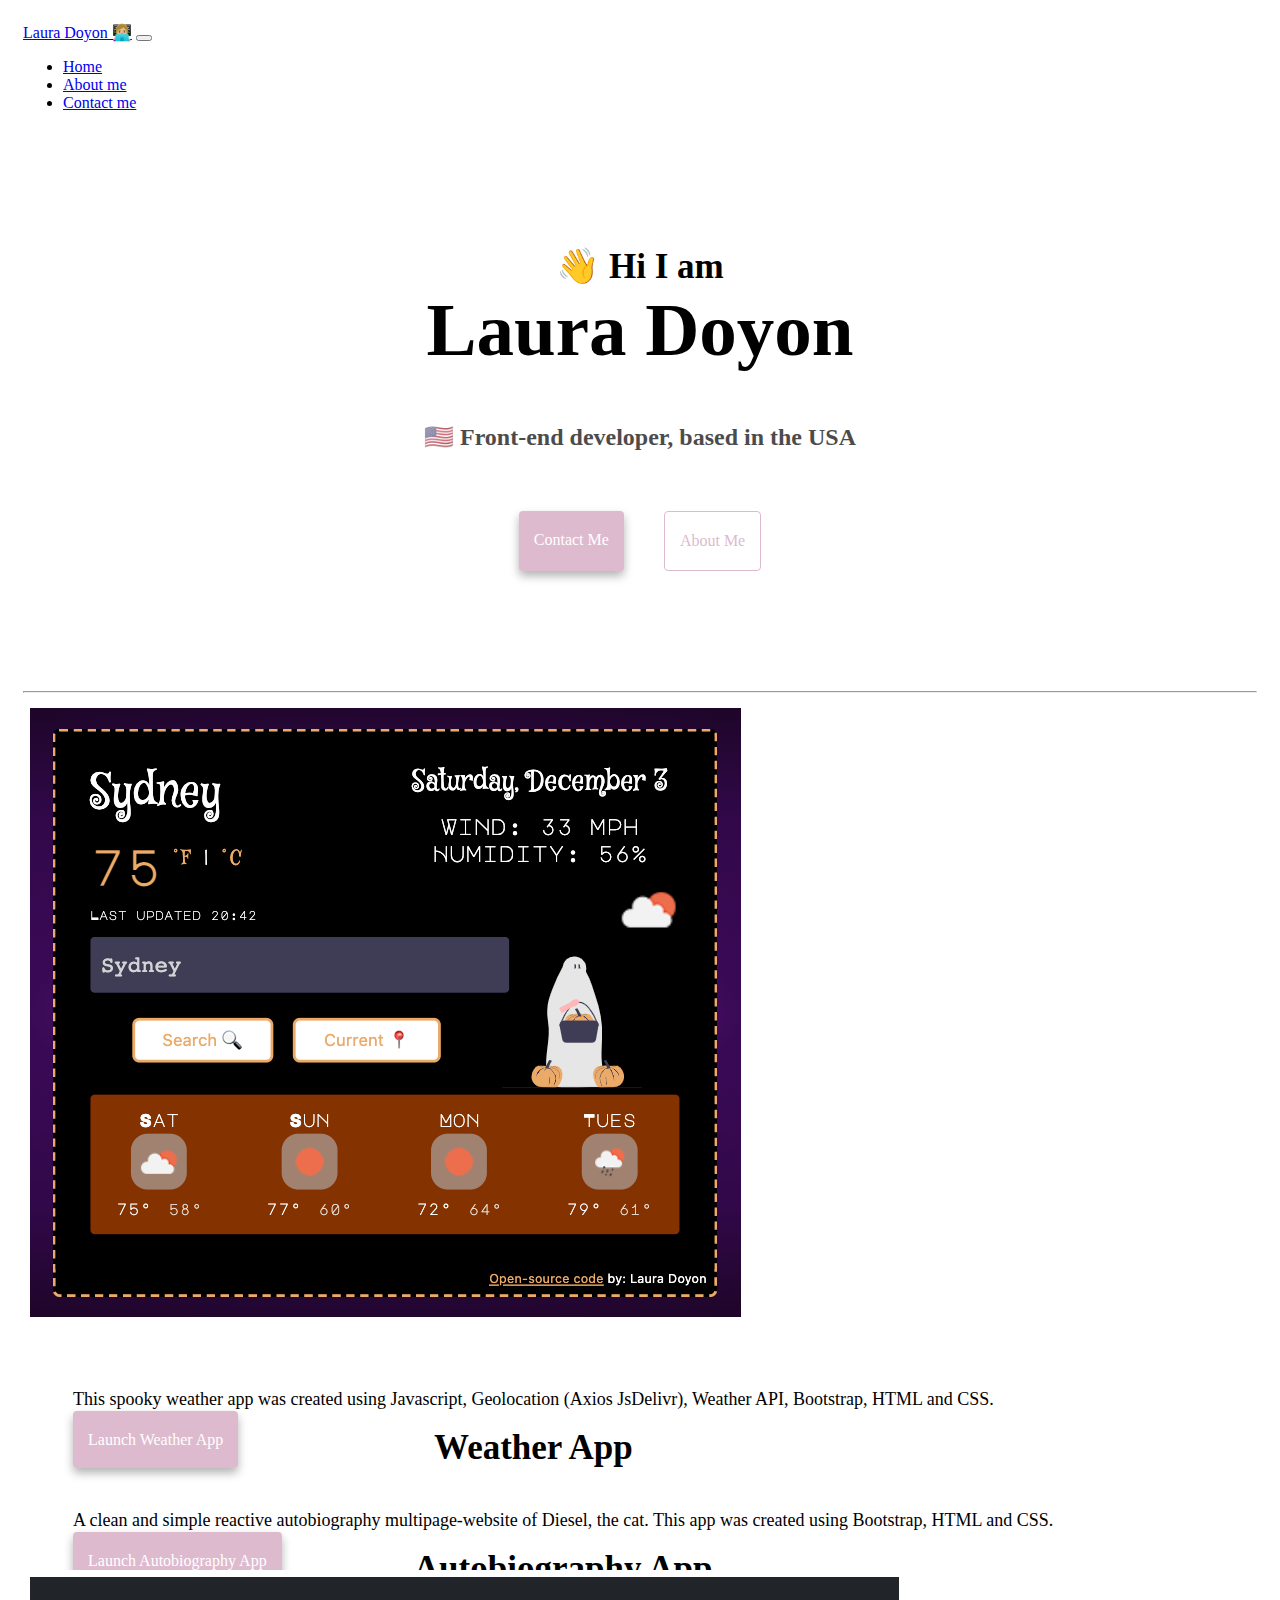
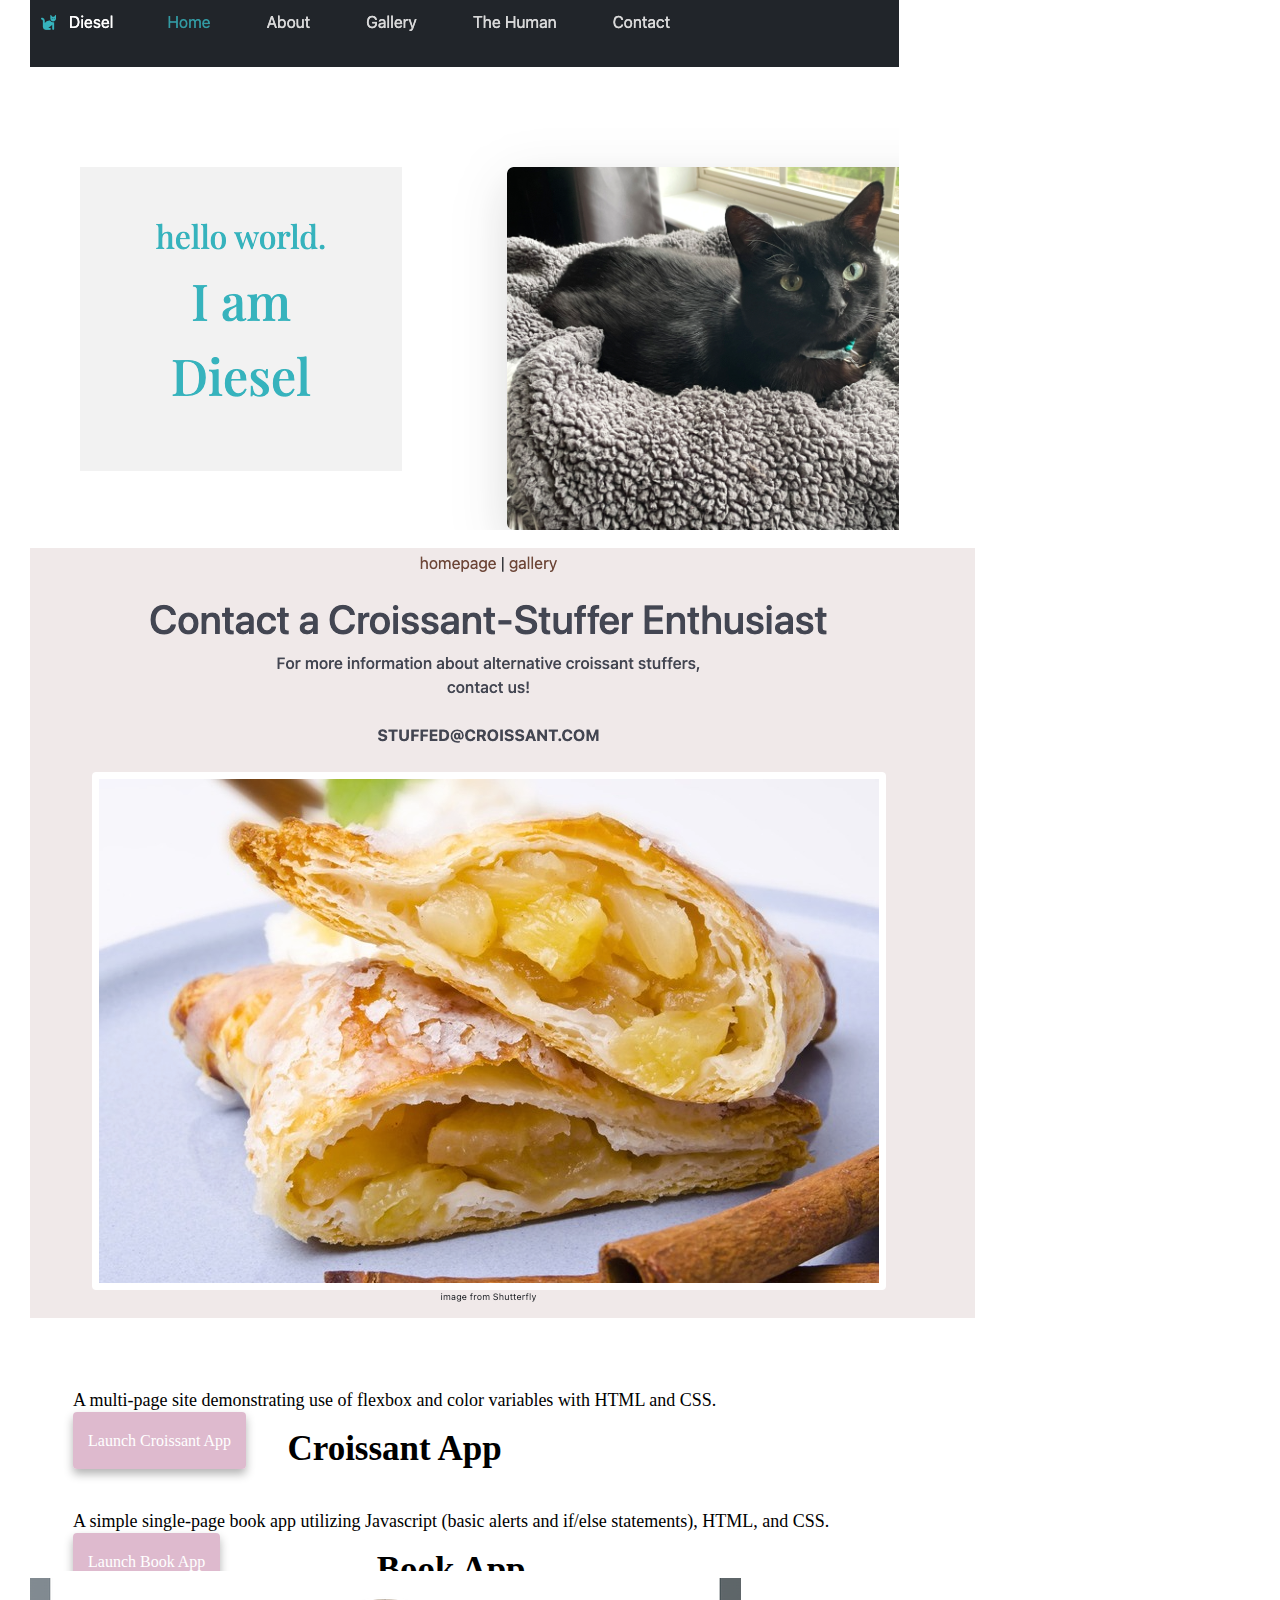
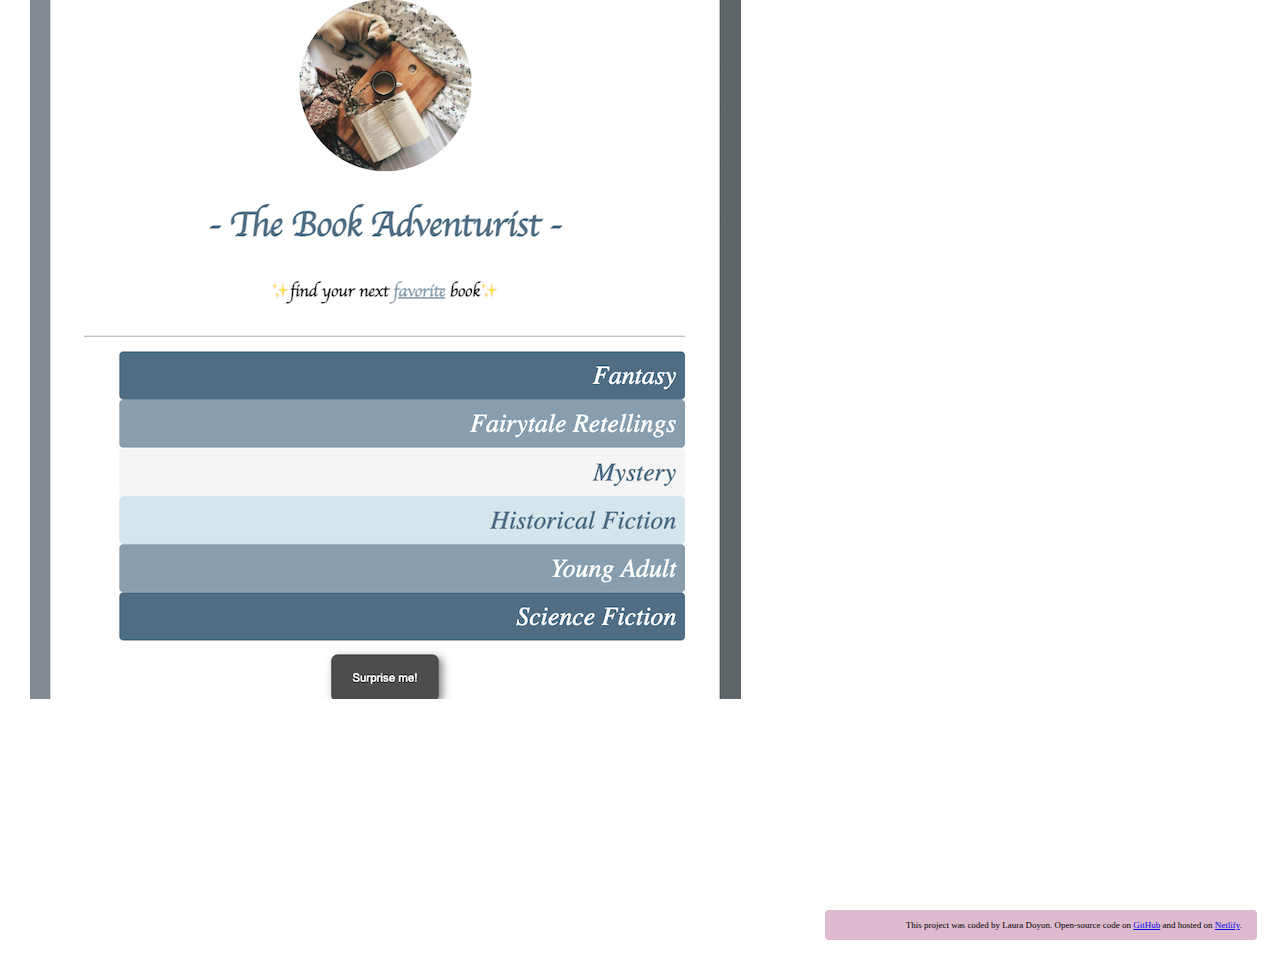
<file: index.html>
<!DOCTYPE html>
<html lang="en">
  <head>
    <meta charset="UTF-8" />
    <meta http-equiv="X-UA-Compatible" content="IE=edge" />
    <meta name="viewport" content="width=device-width, initial-scale=1.0" />
    <link
      href="https://cdn.jsdelivr.net/npm/bootstrap@5.2.2/dist/css/bootstrap.min.css"
      rel="stylesheet"
      integrity="sha384-Zenh87qX5JnK2Jl0vWa8Ck2rdkQ2Bzep5IDxbcnCeuOxjzrPF/et3URy9Bv1WTRi"
      crossorigin="anonymous"
    />
    <script
      src="https://cdn.jsdelivr.net/npm/bootstrap@5.2.2/dist/js/bootstrap.bundle.min.js"
      integrity="sha384-OERcA2EqjJCMA+/3y+gxIOqMEjwtxJY7qPCqsdltbNJuaOe923+mo//f6V8Qbsw3"
      crossorigin="anonymous"
    ></script>
    <meta
      name="description"
      content="Laura Doyon is a US-based front-end developer."
    />
    <link rel="stylesheet" href="style.css" />
    <title>Laura Doyon | Web Developer Portfolio</title>
  </head>
  <body>
    <nav class="navbar navbar-expand-lg fixed-top bg-light">
      <div class="container-fluid">
        <a class="navbar-brand" href="/index.html" title="homepage"
          >Laura Doyon 👩🏼‍💻</a
        >
        <button
          class="navbar-toggler"
          type="button"
          data-bs-toggle="collapse"
          data-bs-target="#navbarText"
          aria-controls="navbarText"
          aria-expanded="false"
          aria-label="Toggle navigation"
        >
          <span class="navbar-toggler-icon"></span>
        </button>
        <div class="collapse navbar-collapse" id="navbarText">
          <ul class="navbar-nav me-auto mb-2 mb-lg-0">
            <li class="nav-item">
              <a class="nav-link active" aria-current="page" href="index.html"
                >Home</a
              >
            </li>
            <li class="nav-item">
              <a class="nav-link" href="/about.html" title="About Laura Doyon"
                >About me</a
              >
            </li>
            <li class="nav-item">
              <a
                class="nav-link"
                href="/about.html#contact"
                title="Contact Laura"
                >Contact me</a
              >
            </li>
          </ul>
        </div>
      </div>
    </nav>
    <br />
    <div class="hero">
      <h2>👋 Hi I am</h2>
      <h1>Laura Doyon</h1>
      <h3>🇺🇸 Front-end developer, based in the USA</h3>
      <div class="navigation-links text-center">
        <a href="/about.html/contact" class="contact-link">Contact me</a>
        <a href="/about.html" class="about-link">About me</a>
      </div>
    </div>
    <hr class="d-block d-md-none" />
    <div class="container">
      <div class="row my-1">
        <div class="col-12 col-md-6">
          <img
            src="/images/weatherapp.png"
            class="img-fluid shadow d-none d-sm-block"
            alt="image of halloween weather app with ghost"
          />
        </div>

        <div class="col-12 col-md-6 homepage-appinfo">
          <h2 class="mb-3">Weather App</h2>
          <p class="mb-5">
            This spooky weather app was created using Javascript, Geolocation
            (Axios JsDelivr), Weather API, Bootstrap, HTML and CSS.
          </p>
          <a
            href="https://www.fantastic-kelpie-f73146.netlify.app"
            class="btn-link mt-2"
            target="_blank"
            title="view weather app"
            >Launch Weather App</a
          >
        </div>
      </div>
      <div class="row my-2">
        <div class="col-12 col-md-6 homepage-appinfo">
          <h2 class="mb-3">Autobiography App</h2>
          <p class="mb-5">
            A clean and simple reactive autobiography multipage-website of
            Diesel, the cat. This app was created using Bootstrap, HTML and CSS.
          </p>
          <a
            href="https://beautiful-boba-4c9fec.netlify.app"
            class="btn-link my-2"
            target="_blank"
            title="view weather app"
            >Launch Autobiography App</a
          >
        </div>
        <div class="col-12 col-md-6">
          <img
            src="/images/dieselcat-snapshot.png"
            class="img-fluid shadow d-none d-sm-block"
            alt="website featuring image of a cat autobiography"
          />
        </div>
      </div>

      <div class="row my-5">
        <div class="col-12 col-md-6">
          <img
            src="/images/croissant.png"
            class="img-fluid shadow d-none d-sm-block"
            alt="website featuring image of croissant with berries and cream"
          />
        </div>

        <div class="col-12 col-md-6 homepage-appinfo">
          <h2 class="mb-2">Croissant App</h2>
          <p class="mb-5">
            A multi-page site demonstrating use of flexbox and color variables
            with HTML and CSS.
          </p>
          <a
            href="https://timely-buttercream-f42048.netlify.app/"
            class="btn-link mt-2"
            target="_blank"
            title="view croissant app"
            >Launch Croissant App</a
          >
        </div>
      </div>
      <div class="row my-2">
        <div class="col-12 col-md-6 homepage-appinfo">
          <h2 class="mb-3">Book App</h2>
          <p class="mb-5">
            A simple single-page book app utilizing Javascript (basic alerts and
            if/else statements), HTML, and CSS.
          </p>
          <a
            href="https://www.shiny-piroshki-cf8a3e.netlify.app/"
            class="btn-link mt-2"
            target="_blank"
            title="view book app"
            >Launch Book App</a
          >
        </div>

        <div class="col-md-6">
          <img
            src="/images/bookapp.png"
            class="img-fluid shadow d-none d-sm-block"
            alt="website about book genres"
          />
        </div>
      </div>
    </div>
    <footer>
      This project was coded by Laura Doyon. Open-source code on
      <a
        href="https://www.github.com/L-itslocked/portfolio-shecodes"
        title="open-source code"
        target="_blank"
        >GitHub</a
      >
      and hosted on
      <a href="https://www.resonant-chaja-f3243b.netlify.app">Netlify</a>.
    </footer>
  </body>
</html>
</file>
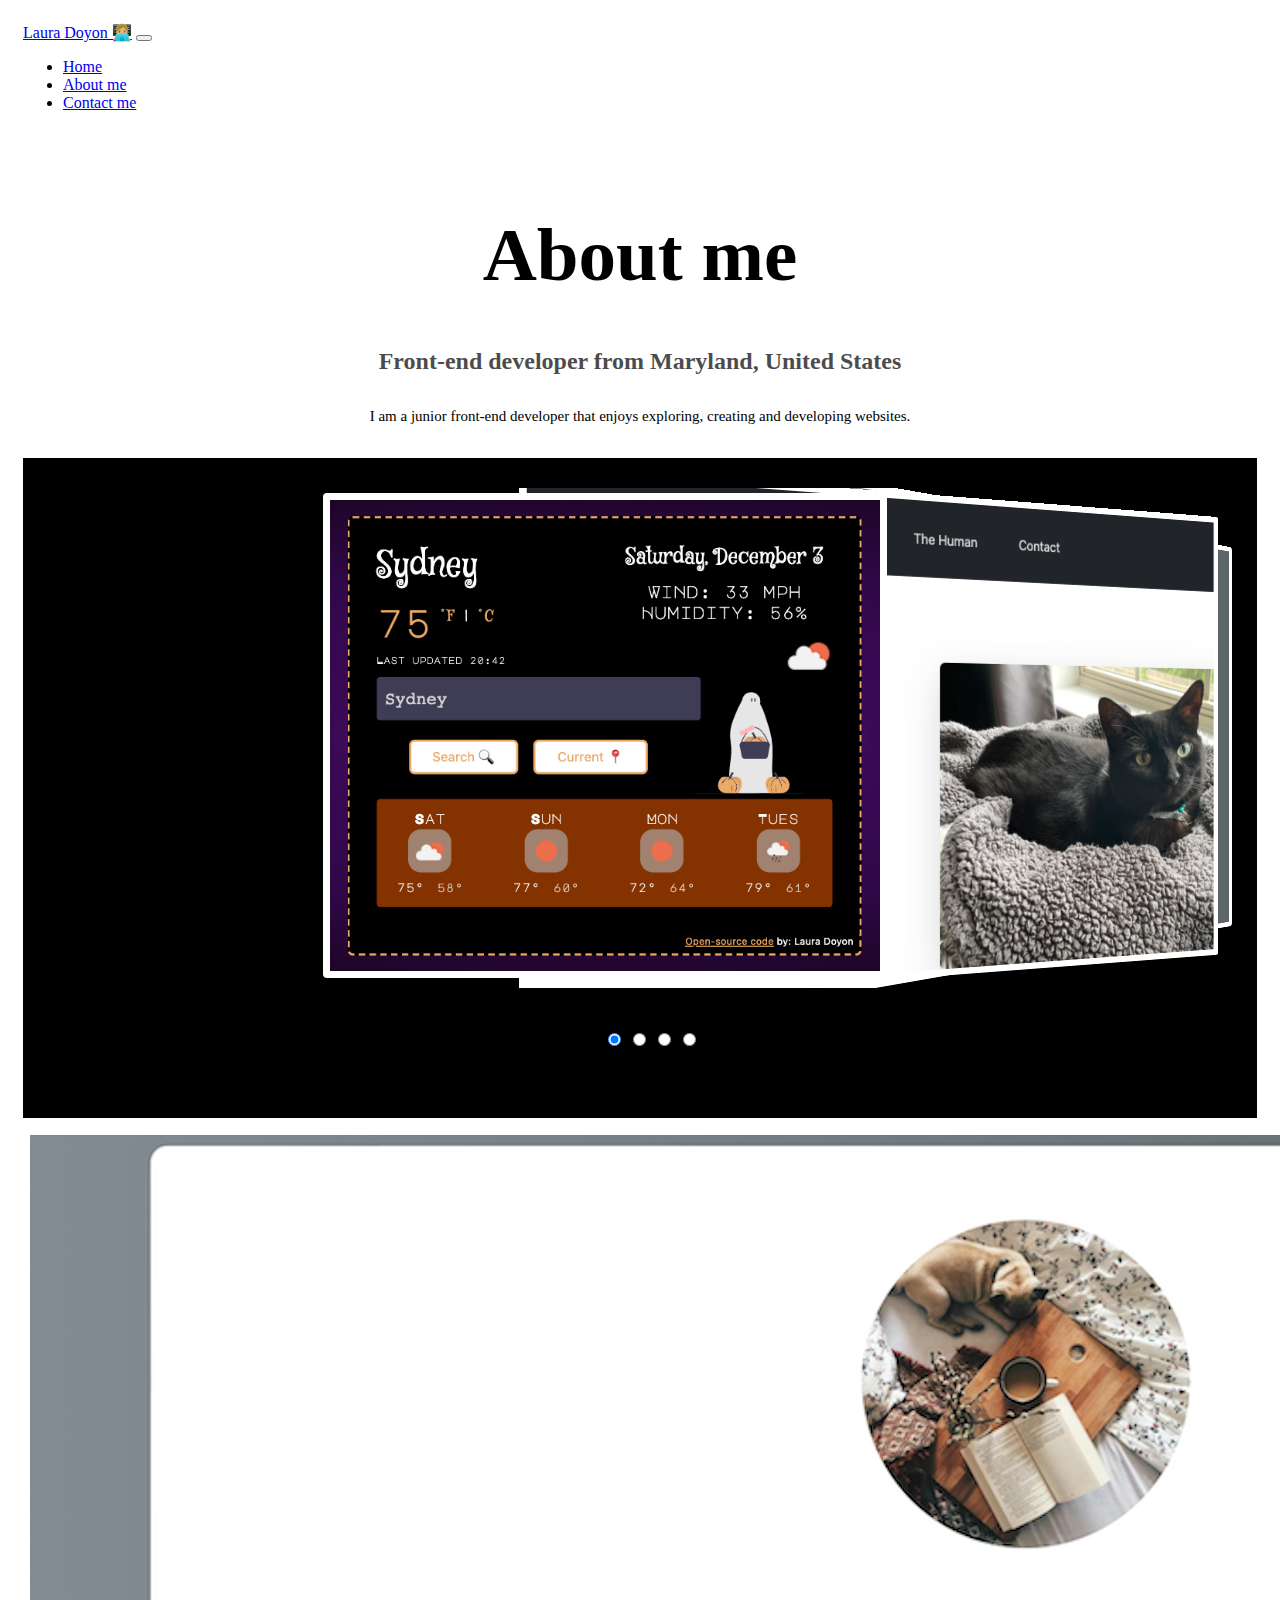
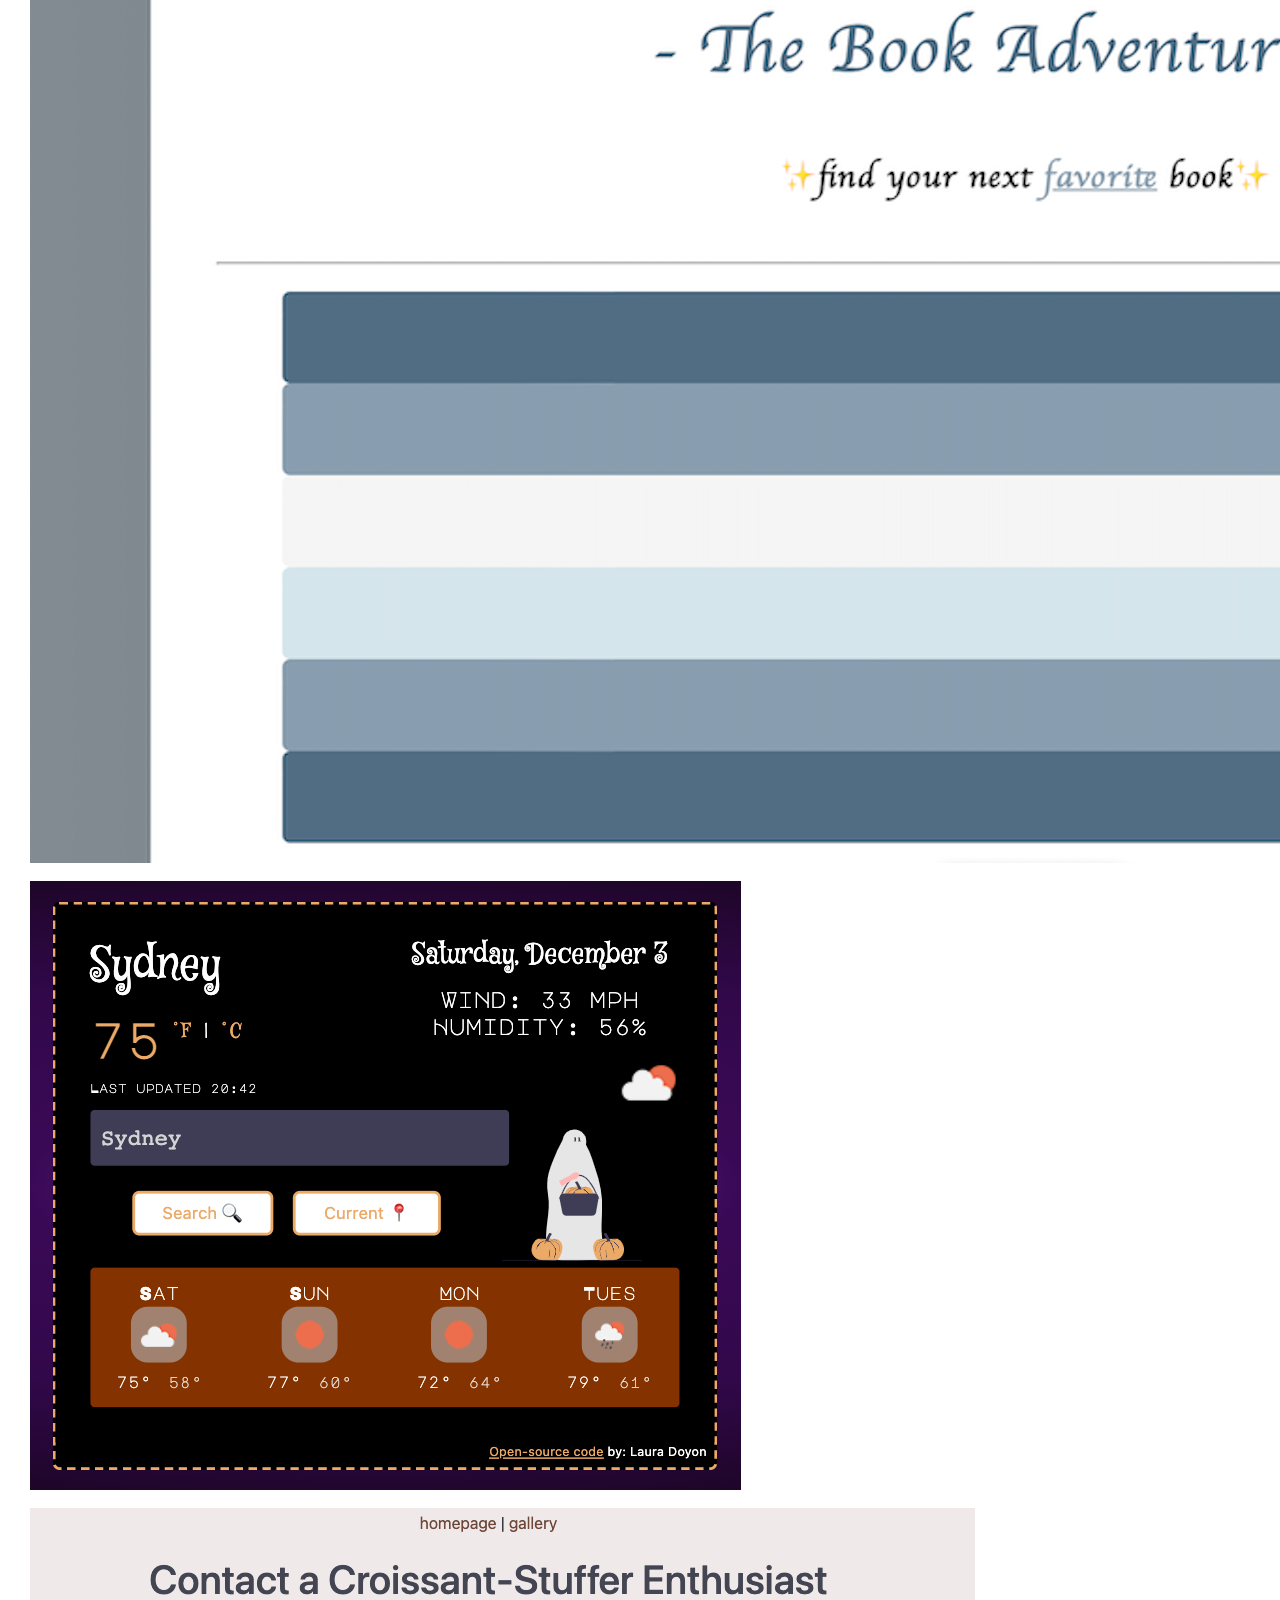
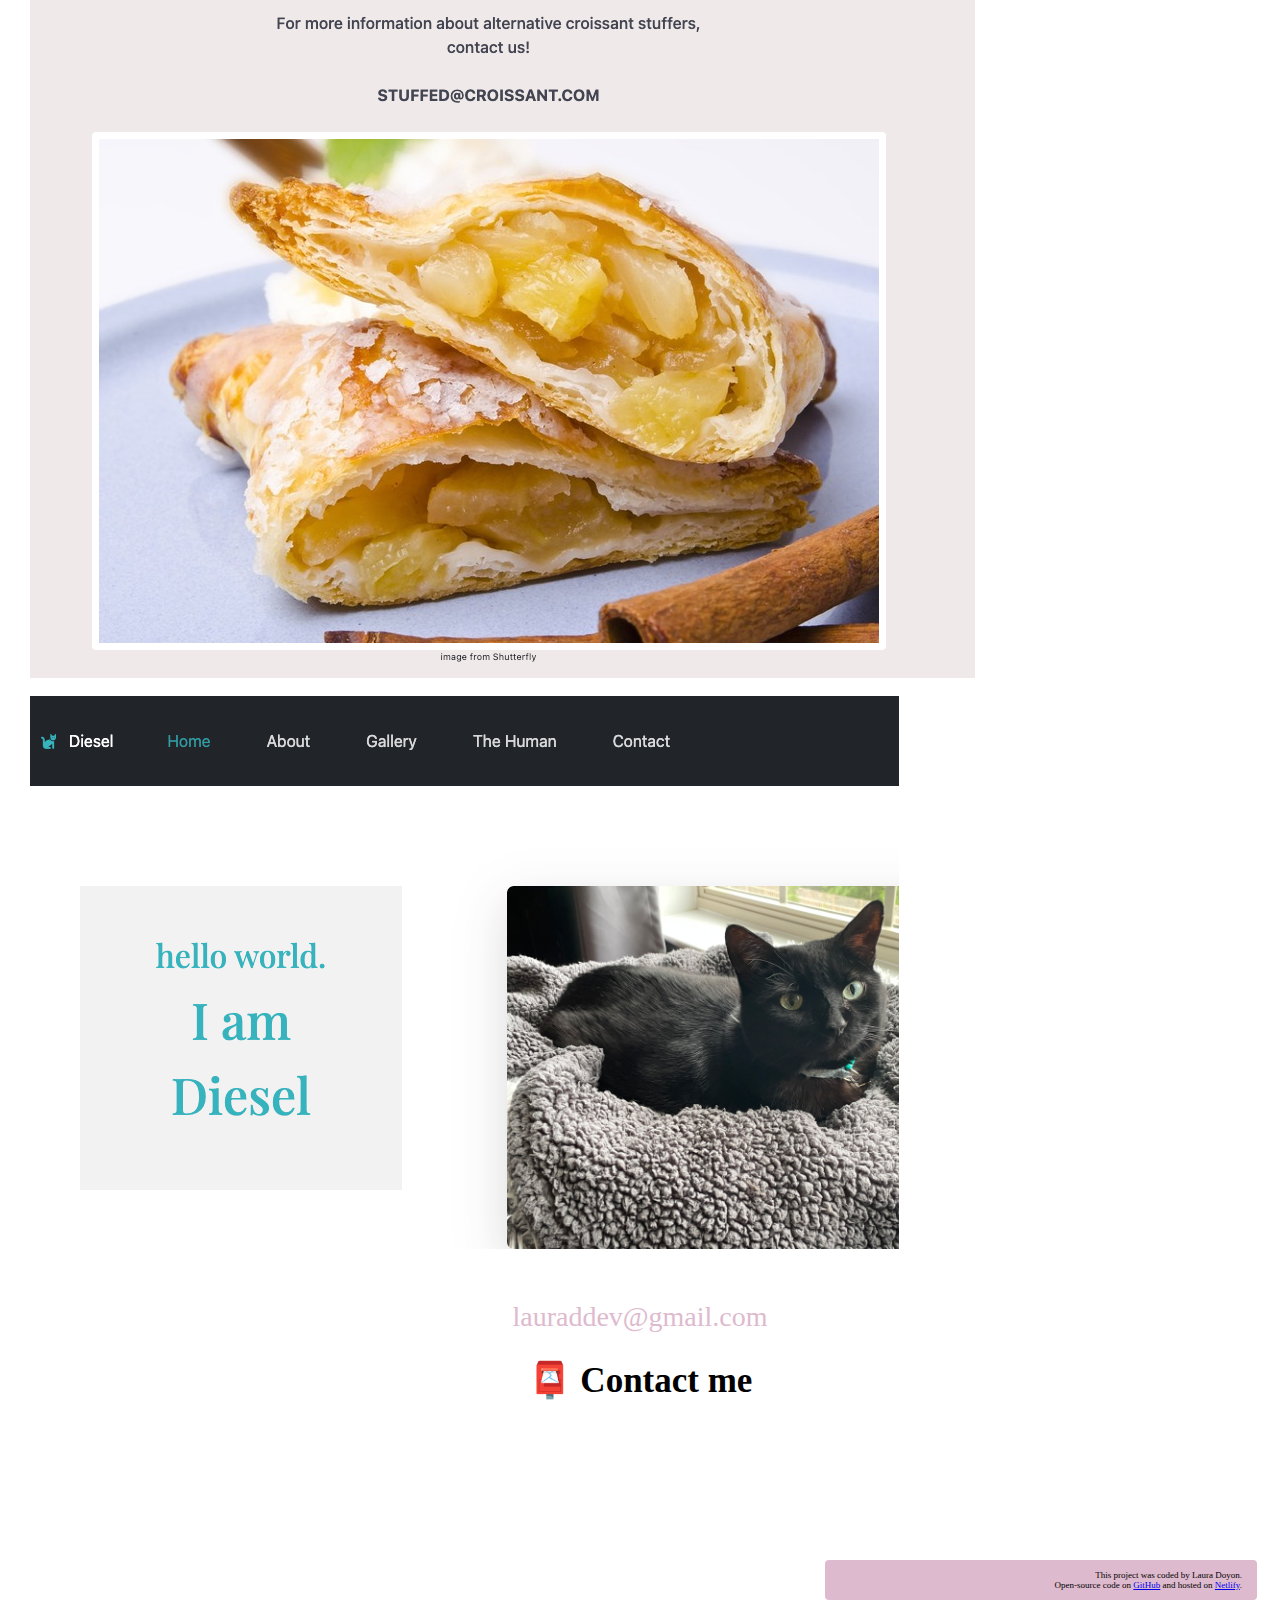
<file: about.html>
<!DOCTYPE html>
<html lang="en">
  <head>
    <meta charset="UTF-8" />
    <meta http-equiv="X-UA-Compatible" content="IE=edge" />
    <meta name="viewport" content="class="img-fluid"
    width=device-class="img-fluid" width, initial-scale=1.0" />
    <meta
      name="description"
      content="Laura Doyon is a front-end developer based out of Maryland. Contact her for job inquires."
    />
    <link
      href="https://cdn.jsdelivr.net/npm/bootstrap@5.2.2/dist/css/bootstrap.min.css"
      rel="stylesheet"
      integrity="sha384-Zenh87qX5JnK2Jl0vWa8Ck2rdkQ2Bzep5IDxbcnCeuOxjzrPF/et3URy9Bv1WTRi"
      crossorigin="anonymous"
    />
    <link
      rel="stylesheet"
      href="https://cdnjs.cloudflare.com/ajax/libs/animate.css/4.1.1/animate.min.css"
    />
    <link rel="stylesheet" href="style.css" />
    <script
      src="https://cdn.jsdelivr.net/npm/bootstrap@5.2.2/dist/js/bootstrap.bundle.min.js"
      integrity="sha384-OERcA2EqjJCMA+/3y+gxIOqMEjwtxJY7qPCqsdltbNJuaOe923+mo//f6V8Qbsw3"
      crossorigin="anonymous"
    ></script>

    <title>About Laura Doyon | Web Developer</title>
  </head>
  <body>
    <nav class="navbar navbar-expand-lg fixed-top bg-light">
      <div class="container-fluid">
        <a class="navbar-brand" href="/index.html" title="homepage"
          >Laura Doyon 👩🏼‍💻</a
        >
        <button
          class="navbar-toggler"
          type="button"
          data-bs-toggle="collapse"
          data-bs-target="#navbarText"
          aria-controls="navbarText"
          aria-expanded="false"
          aria-label="Toggle navigation"
        >
          <span class="navbar-toggler-icon"></span>
        </button>
        <div class="collapse navbar-collapse" id="navbarText">
          <ul class="navbar-nav me-auto mb-2 mb-lg-0">
            <li class="nav-item">
              <a class="nav-link active" aria-current="page" href="index.html"
                >Home</a
              >
            </li>
            <li class="nav-item">
              <a class="nav-link" href="/about.html" title="About Laura Doyon"
                >About me</a
              >
            </li>
            <li class="nav-item">
              <a
                class="nav-link"
                href="/about.html#contact"
                title="Contact Laura"
                >Contact me</a
              >
            </li>
          </ul>
        </div>
      </div>
    </nav>

    <h1 class="about">About me</h1>
    <h3>Front-end developer from Maryland, United States</h3>
    <div class="about-paragraphs">
      <div class="text-center">
        <p>
          I am a junior front-end developer that enjoys exploring, creating and
          developing websites.
        </p>
      </div>
    </div>
    <div class="d-none d-md-block">
      <div class="container-2 container-fluid">
        <input type="radio" name="position" checked />
        <input type="radio" name="position" />
        <input type="radio" name="position" />
        <input type="radio" name="position" />

        <main id="carousel">
          <div class="item">
            <img src="/images/weatherapp.png" class="img-fluid" width="550" />
          </div>
          <div class="item">
            <img
              src="/images/dieselcat-snapshot.png"
              class="img-fluid"
              width="800"
            />
          </div>
          <div class="item">
            <img
              src="/images/book-adventurist.png"
              class="img-fluid"
              width="850"
            />
          </div>
          <div class="item">
            <img src="/images/croissant.png" class="img-fluid" width="650" />
          </div>
        </main>
      </div>
    </div>
    <div class="container d-block d-md-none">
      <div class="row">
        <div class="col-sm-6 about-imgs">
          <a href="https://www.shiny-piroshki-cf8a3e.netlify.app">
            <img
              src="images/book-adventurist.png"
              class="img-fluid rounded bg-white shadow p-2"
              alt="website about book genres"
          /></a>
        </div>

        <div class="col-sm-6 about-imgs">
          <a href="https://www.fantastic-kelpie-f73146.netlify.app">
            <img
              src="images/weatherapp.png"
              class="img-fluid rounded bg-white shadow p-2"
              alt="image of halloween weather app with ghost"
          /></a>
        </div>
      </div>
      <div class="row">
        <div class="col-sm-6 about-imgs">
          <a href="https://timely-buttercream-f42048.netlify.app">
            <img
              src="images/croissant.png"
              class="img-fluid rounded bg-white shadow p-2"
              alt="image of croissant with berries and cream app"
          /></a>
        </div>

        <div class="col-sm-6 mt-4 about-dieselimg">
          <a href="https://beautiful-boba-4c9fec.netlify.app">
            <img
              src="images/dieselcat-snapshot.png"
              class="img-fluid rounded bg-white shadow p-2"
              alt="image of cat portfolio"
          /></a>
        </div>
      </div>
    </div>
    <div id="contact">
      <h2 class="text-center mb-3">📮 Contact me</h2>
      <a
        href="mailto:lauraddev@gmail.com"
        class="email-link"
        title="e-mail Laura Doyon"
      >
        lauraddev@gmail.com
      </a>
    </div>
    <footer>
      This project was coded by Laura Doyon. <br />Open-source code on
      <a
        href="https://www.github.com/L-itslocked/portfolio-shecodes"
        target="_blank"
        title="open-source code"
        >GitHub</a
      >
      and hosted on
      <a href="https://www.resonant-chaja-f3243b.netlify.app">Netlify</a>.
    </footer>
  </body>
</html>
</file>
<file: style.css>
:root {
  --primary-color: #debace;
  --secondary-color: #fff;
  --box-shadow: 0 5px 10px rgba(0, 0, 0, 0.3);
}

body {
  max-width: 100%;
  padding: 15px;
}

h1,
h2,
h3 {
  text-align: center;
}

h1 {
  font-size: 75px;
  margin-top: 100px;
}

h2 {
  font-size: 35px;
  margin-bottom: -100px;
  margin-top: 100px;
}

h2 .mb-3 {
  margin-top: 50px;
  margin-bottom: -100px;
}
h3 {
  font-size: 24px;
  opacity: 0.7;
}

p {
  border-radius: 4px;
  font-size: 18px;
  line-height: 1.5;
}
img {
  border-radius: 4px;
  background: var(--secondary-color);
  padding: 7px;
  margin: 0 auto;
}
footer {
  font-size: 9px;
  text-align: right;
  background-color: var(--primary-color);
  color: black;
  padding: 10px 15px;
  margin-top: 200px;
  margin-left: 65%;
  border-radius: 4px;
}
.hero {
  margin-bottom: 100px;
}
.container {
  margin-bottom: 100px;
}
.homepage-appinfo {
  display: inline-block;
  padding: 0 50px;
  margin: 0 auto;
}
.about-paragraphs p {
  text-align: center;
  margin: 0 auto;
  display: block;
}

.navigation-links {
  display: flex;
  margin-top: 40px;
  justify-content: center;
}

.navigation-links a {
  margin: 20px;
  border-radius: 4px;
  padding: 20px 15px;
  text-decoration: none;
  text-transform: capitalize;
}

.contact-link {
  background: var(--primary-color);
  box-shadow: var(--box-shadow);
  color: var(--secondary-color);
}
.contact-link:hover {
  background-color: var(--secondary-color);
  color: var(--primary-color);
  border: 1px solid var(--primary-color);
  text-decoration: none;
}

.about-link {
  color: var(--primary-color);
  border: 1px solid var(--primary-color);
}
.about-link:hover {
  background-color: var(--primary-color);
  color: var(--secondary-color);
}

.homepage-link {
  color: var(--primary-color);
  text-align: center;
  display: block;
}

.about-paragraphs {
  margin: 30px 0;
}

.about-paragraphs p {
  margin: 10px;
  font-size: 15px;
}

.email-link {
  display: flex;
  justify-content: center;
  color: var(--primary-color);
  font-size: 28px;
  text-decoration: none;
  margin-bottom: 200px;
}
.email-link:hover {
  color: var(--secondary-color);
  background: var(--primary-color);
  padding: 5px 10px;
  margin: 0 300px;
  border-radius: 7px;
  text-decoration: underline;
}

.btn-link {
  border-radius: 4px;
  padding: 20px 15px;
  text-decoration: none;
  background: var(--primary-color);
  box-shadow: var(--box-shadow);
  color: white;
}
.btn-link:hover {
  background-color: var(--secondary-color);
  color: var(--primary-color);
  border: solid 1px var(--primary-color);
}

@media (min-width: 900px) {
  .btn-link {
    margin-bottom: 100px;
  }
}
@media (min-width: 501px) {
  .about-imgs {
    display: inline-block;
    margin: 0 auto;
  }
}
@media (max-width: 500px) {
  footer {
    margin: 0 auto;
    display: block;
  }
  img {
    margin: 10px 5px;
  }
  h1 {
    font-size: 50px;
  }
  h2 {
    font-size: 28px;
  }
  h3 {
    font-size: 18px;
  }
  p {
    font-size: 18px;
  }
  .container .col-md-6 img {
    display: none;
  }

  .btn-link {
    display: block;
    margin: 0 32px 0;
    text-align: center;
    font-size: 14px;
  }
  .about-dieselimg {
    margin-top: -250px;
  }
}

.container-2 {
  height: 600px;
  margin: 10px auto;
  padding: 30px 0;
  display: grid;
  grid-template-rows: 500px 100px;
  grid-template-columns: 1fr 25px 25px 25px 25px 25px 1fr;
  align-items: center;
  justify-items: center;
  background-color: #000;
}

main#carousel {
  grid-row: 1 / 2;
  grid-column: 1 / 8;
  width: 100vw;
  height: 500px;
  display: flex;
  align-items: center;
  justify-content: space-around;
  overflow: hidden;
  transform-style: preserve-3d;
  perspective: 600px;
  --items: 4;
  --middle: 3;
  --position: 1;
}

div.item {
  position: absolute;
  width: 680px;
  height: auto;
  --r: calc(var(--position) - var(--offset));
  --abs: max(calc(var(--r) * -1), var(--r));
  transition: all 0.3s linear;
  transform: rotateY(calc(-10deg * var(--r)))
    translateX(calc(-200px * var(--r)));
  z-index: calc((var(--position) - var(--abs)));
}

div.item:nth-of-type(1) {
  --offset: 1;
}
div.item:nth-of-type(2) {
  --offset: 2;
}
div.item:nth-of-type(3) {
  --offset: 3;
}
div.item:nth-of-type(4) {
  --offset: 4;
}
div.item:nth-of-type(5) {
  --offset: 5;
}

input:nth-of-type(1) {
  grid-column: 2 / 3;
  grid-row: 2 / 3;
}
input:nth-of-type(1):checked ~ main#carousel {
  --position: 1;
}

input:nth-of-type(2) {
  grid-column: 3 / 4;
  grid-row: 2 / 3;
}
input:nth-of-type(2):checked ~ main#carousel {
  --position: 2;
}

input:nth-of-type(3) {
  grid-column: 4 /5;
  grid-row: 2 / 3;
}
input:nth-of-type(3):checked ~ main#carousel {
  --position: 3;
}

input:nth-of-type(4) {
  grid-column: 5 / 6;
  grid-row: 2 / 3;
}
input:nth-of-type(4):checked ~ main#carousel {
  --position: 4;
}

input:nth-of-type(5) {
  grid-column: 6 / 7;
  grid-row: 2 / 3;
}
input:nth-of-type(5):checked ~ main#carousel {
  --position: 5;
}
</file>
